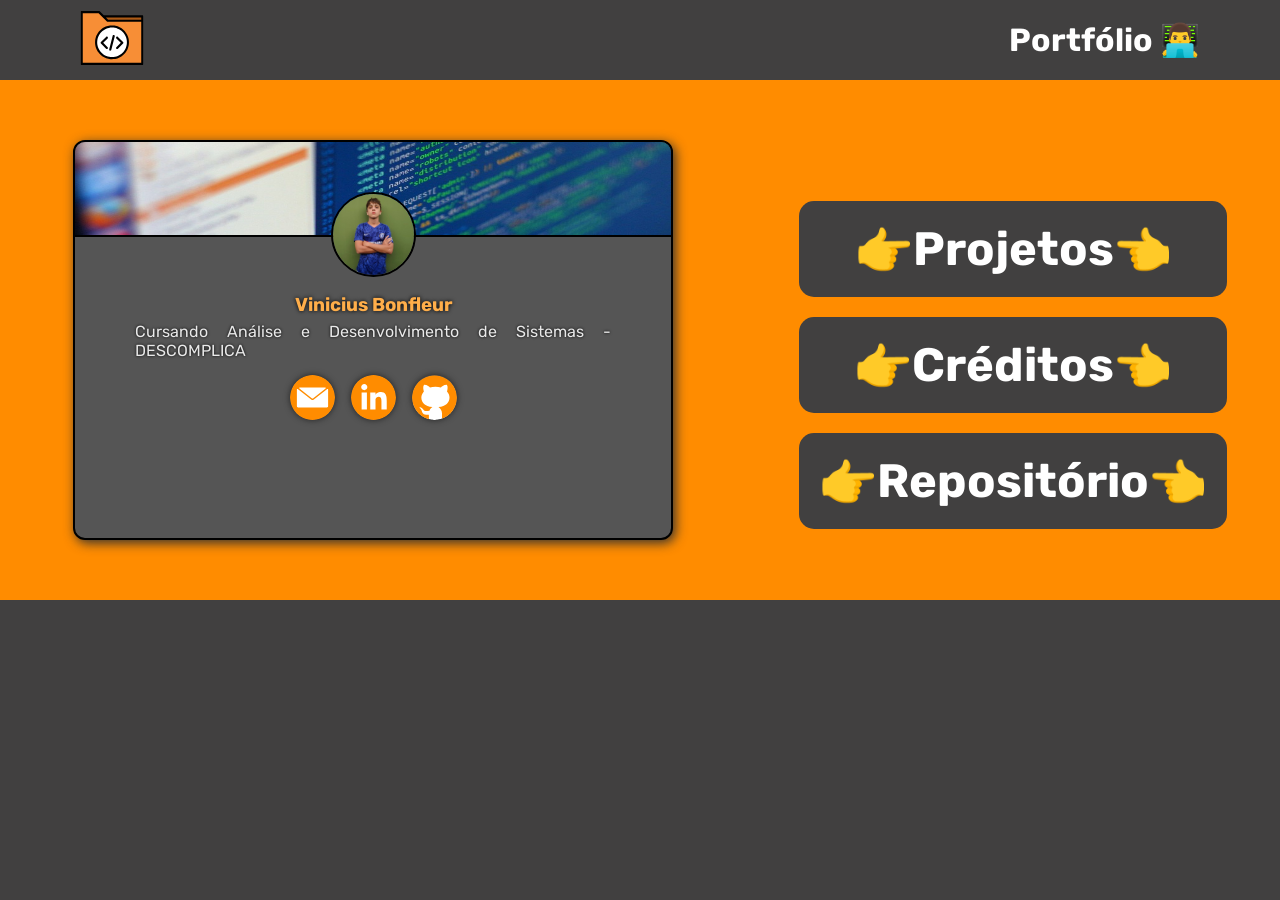
<file: index.html>
<!DOCTYPE html>
<html lang="pt-BR">
<head>
    <meta charset="UTF-8">
    <meta http-equiv="X-UA-Compatible" content="IE=edge">
    <meta name="viewport" content="width=device-width, initial-scale=1.0">
    <link rel="stylesheet" href="./style.css">
    <title>Portfólio</title>
</head>
<body>
    
    <header class="cabecalho">
         <!-- LOGO FEITO NO CANVA -->
        <a href="./index.html"><img src="./landingpage-icons/logo.svg" alt="logo" id="logo"></a>
        <!-- EMOJI -->
        <h1 id="header-title">Portfólio 👨‍💻</h1>
    </header>

    <div class="content">
        <main>
            <section class="team-info">
                <div id="cards">    
                    <div class="personal-card">
                        <!-- Imagem de perfil do Linkedin -->
                        <img src="./landingpage-images/fundo-vini.png" alt="fundo" class="img-fundo-card">
                        <!-- Banner do perfil do Linkedin -->
                        <img src="./landingpage-images/vinicius.png" alt="foto de perfil" class="img-perfil-card">
                        <div class="conteudo-card">
                            <h3 class="subtitle-card">Vinicius Bonfleur</h3>
                            <p class="desc-card">Cursando Análise e Desenvolvimento de Sistemas - DESCOMPLICA</p>
                            <div class="engloba-redes">
                                <a href="mailto:bonfleurvinicius@gmail.com"><img src="./landingpage-icons/gmail.svg" class="redes" alt="gmail"></a>
                                <a href="https://www.linkedin.com/in/vinicius-bonfleur/" target="_blank"><img src="./landingpage-icons/linkedin.svg" class="redes" alt="linkedin"></a> 
                                <a href="https://github.com/ViniBon" target="_blank"><img src="./landingpage-icons/github.svg" class="redes" alt="github"></a>
                            </div>
                        </div>
                    </div>
                     <!-- ICONES FEITOS NO CANVA -->
                    <div class="engloba-links">
                        <!-- EMOJIS -->
                        <a class="project-link" href="./projetos.html"><h3>👉Projetos👈</h3></a>
                        <a class="project-link" href="./creditos.html"><h3>👉Créditos👈</h3></a>
                        <a class="project-link" href="https://github.com/ViniBon/ViniBon.github.io" target="_blank"><h3>👉Repositório👈</h3></a>
                    </div>
                </div>
            </section>

        </main>
    </div>

</body>
</html>
</file>
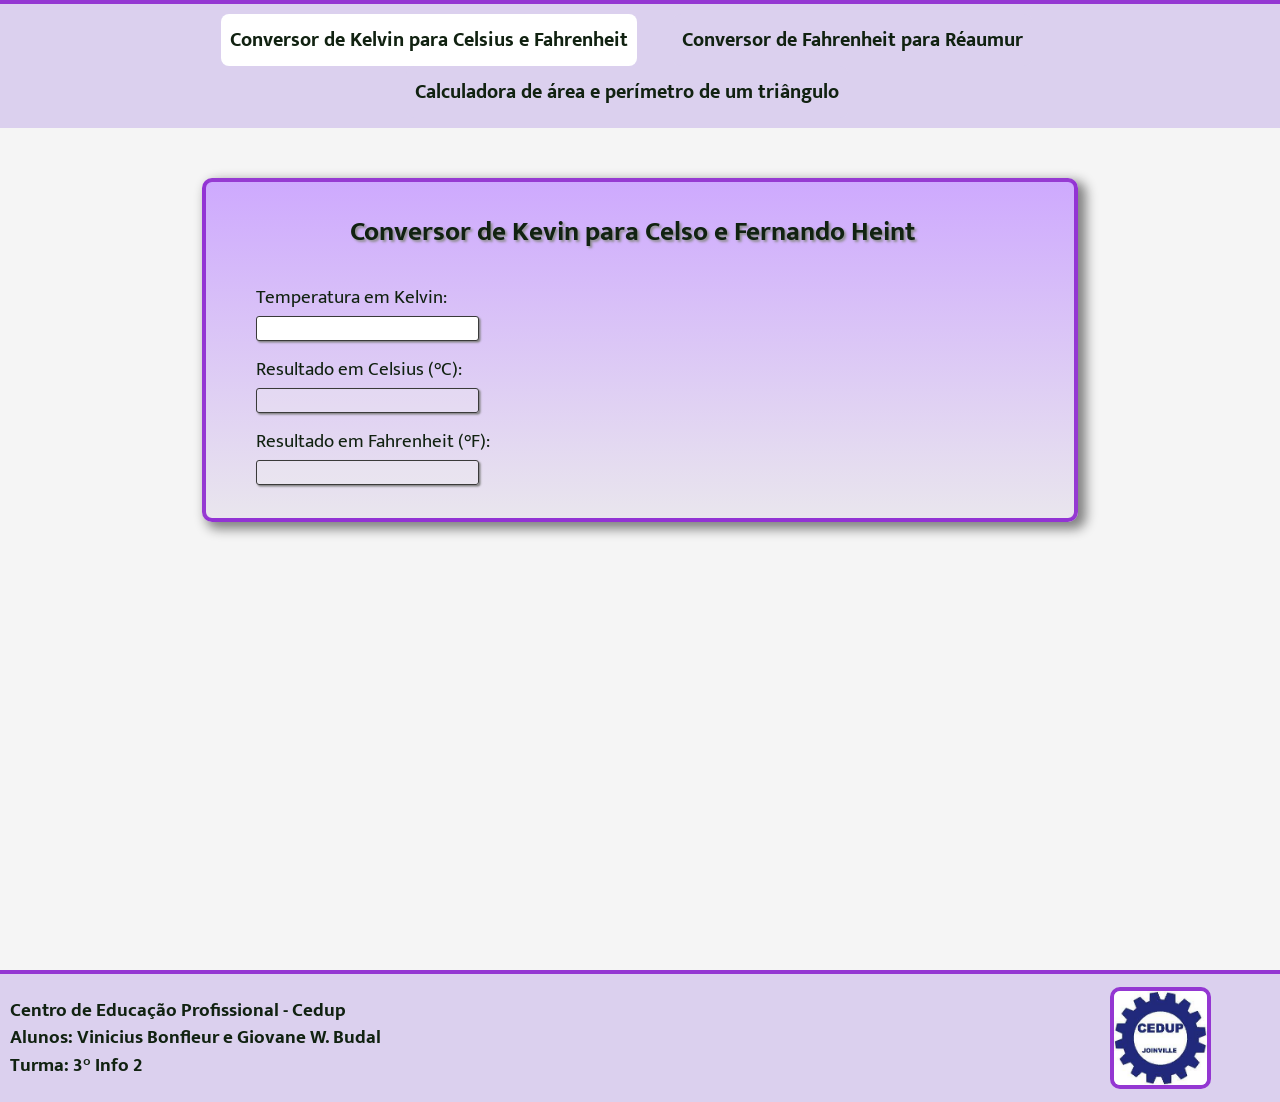
<file: projetos/atv-avaliativa_js/index.html>
<!DOCTYPE html>
<html lang="pt-br">
<head>
    <meta charset="UTF-8">
    <meta name="viewport" content="width=device-width, initial-scale=1.0">
    <link rel="stylesheet" href="stilo.css" />
    <script src="juniorsouza.js" defer></script>
    <link rel="icon"  type="image/jpg" href="logo.jpg" />
    <title>Atividade</title>
</head>
<body>
    <header>
        <nav>
            <button id="bt0" class="bisteca">Conversor de Kelvin para Celsius e Fahrenheit</button>
            <button id="bt1" class="bisteca">Conversor de Fahrenheit para Réaumur</button>
            <button id="bt2" class="bisteca">Calculadora de área e perímetro de um triângulo</button>
        </nav>
    </header>
    <div class="divisor"></div>
        <div class="caixote">
            <form class="bagunsa" id="taz-0" method="get"> 
                <h1 class="tit1">Conversor de Kevin para Celso e Fernando Heint</h1>
                <div class="div1">
                    <label>Temperatura em Kelvin: </label>
                    <input type="number" id="calvicie-kelvin" />
                </div>
                <div class="div2">
                    <label>Resultado em Celsius (°C): </label>
                    <input type="number" id="result-celsius" disabled />
                </div>
                <div class="div3">
                    <label>Resultado em Fahrenheit (°F): </label>
                    <input type="number" id="result-Fahrenheit" disabled />
                </div>            
            </form>
            <form class="bagunsa" id="taz-1" method="get">
                <h1 class="tit2">Conversor de Fernando Heint para Réumilton</h1>
                <div class="div4">
                    <label>Temperatura em Fahrenheit (°F): </label>
                    <input type="number" id="calvicie-fahrenheit" />
                </div>
                <div class="div5">
                    <label>Resultado em Réaumur (°Re): </label>
                    <input type="number" id="result-reaumur" disabled />
                </div>
            </form>
            <div class="bagunsa" id="taz-2">
                <h1 class="tit3">Calculadora de área e perímetro de um triângulo</h1>
                <div class="div6">
                    <label>Lado A: </label>
                    <input type="number" id="calvicie-a" />
                </div>
                <div class="div7">
                    <label>Base: </label>
                    <input type="number" id="calvicie-base" />
                </div>
                <div class="div8">
                    <label>Lado C: </label>
                    <input type="number" id="calvicie-c" />
                </div>
                <div class="div9">
                    <label>Altura: </label>
                    <input type="number" id="calvicie-altura" />
                </div>
                <div class="div10">
                    <label>Área: </label>
                    <input type="number" id="result-area" disabled />
                </div>
                <div class="div11">
                    <label>Perímetro: </label>
                    <input type="number" id="result-perim" disabled />
                </div>
                <div class="div12">
                    <button class="gera-bt" id="gera">Calcular</button>
                </div>
            </div>
        </div>
    <div class="divisor"></div>
    <footer>
        <nav class="info_tudo">
        <h4 class="info">Centro de Educação Profissional - Cedup</h4>
        <h4  class="info">Alunos: Vinicius Bonfleur e Giovane W. Budal</h4>
        <h4  class="info">Turma: 3° Info 2</h4>
        </nav>
        <a href="https://www.cedup.com.br/" target="blank"><img src="logo.jpg" alt="logo" id="logo"></a>
    </footer>
</body>
</html>
</file>
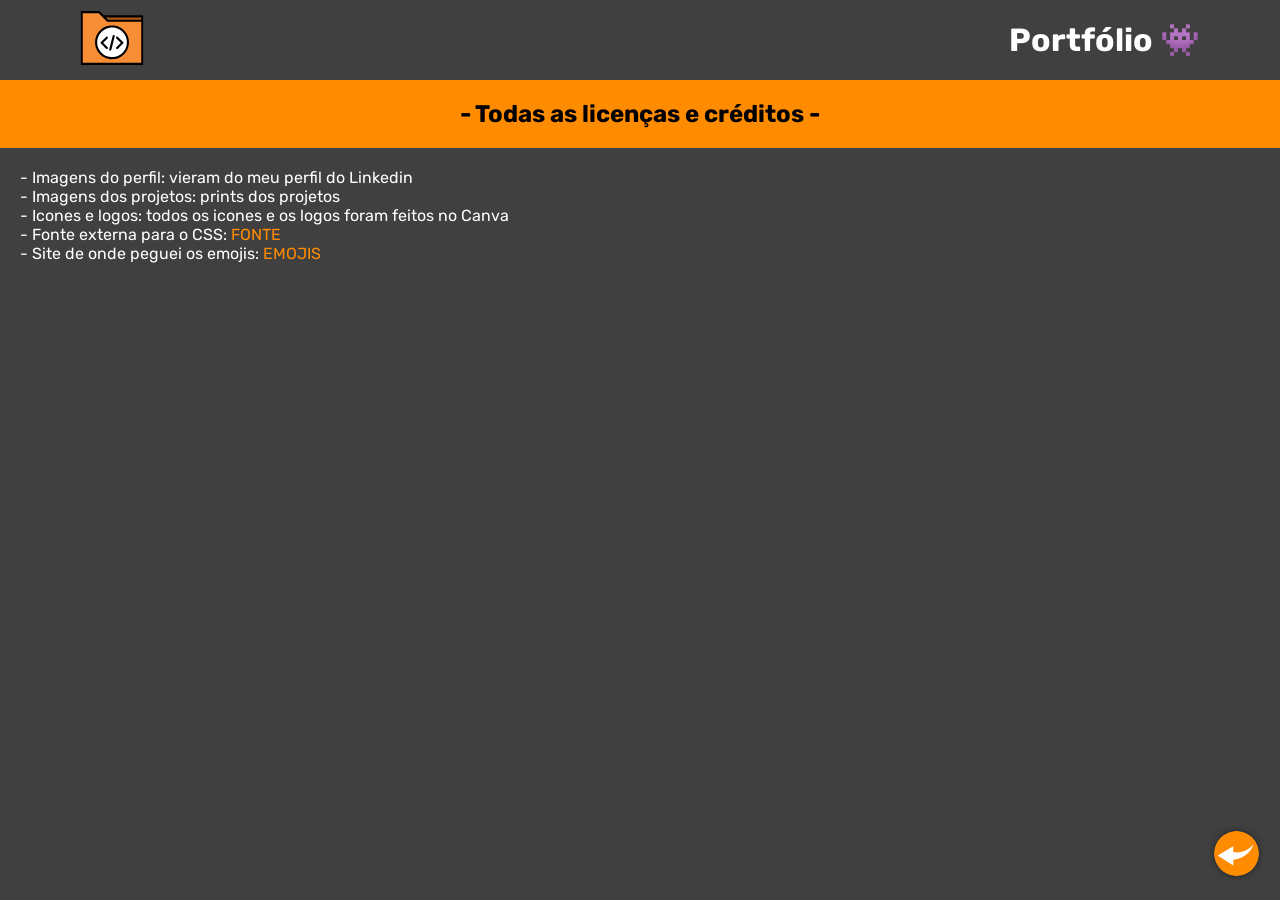
<file: creditos.html>
<!DOCTYPE html>
<html lang="pt-BR">
<head>
    <meta charset="UTF-8">
    <meta http-equiv="X-UA-Compatible" content="IE=edge">
    <meta name="viewport" content="width=device-width, initial-scale=1.0">
    <link rel="stylesheet" href="./style.css">
    <title>Portfólio</title>
</head>
<body>
    
    <header class="cabecalho cabecalho2 cabecalho3">
         <!-- LOGO FEITO NO CANVA -->
        <a href="./index.html"><img src="./landingpage-icons/logo.svg" alt="logo" id="logo"></a>
        <!-- EMOJI -->
        <h1 id="header-title">Portfólio 👾</h1>
    </header>

    <div class="content creditos">
        <main>
            <h2 class="title-section">- Todas as licenças e créditos -</h2>
            <div class="creditos-content">
                <p class="text-creditos">- Imagens do perfil: vieram do meu perfil do Linkedin</p>
                <p class="text-creditos">- Imagens dos projetos: prints dos projetos</p>
                <p class="text-creditos">- Icones e logos: todos os icones e os logos foram feitos no Canva</p>
                <p class="text-creditos">- Fonte externa para o CSS: <a class="links-creditos" href="https://fonts.google.com/specimen/Rubik?query=Rubik" target="_blank">FONTE</a></p>
                <p class="text-creditos">- Site de onde peguei os emojis: <a class="links-creditos" href="https://getemoji.com/" target="_blank">EMOJIS</a></p>
            </div>
                
            <!-- ICONE FEITO NO CANVA -->
            <a href="./index.html" id="link-voltar">
                <img src="./landingpage-icons/voltar.svg" id="voltar-btn" alt="voltar" />
            </a>
        </main>
    </div>

</body>
</html>
</file>
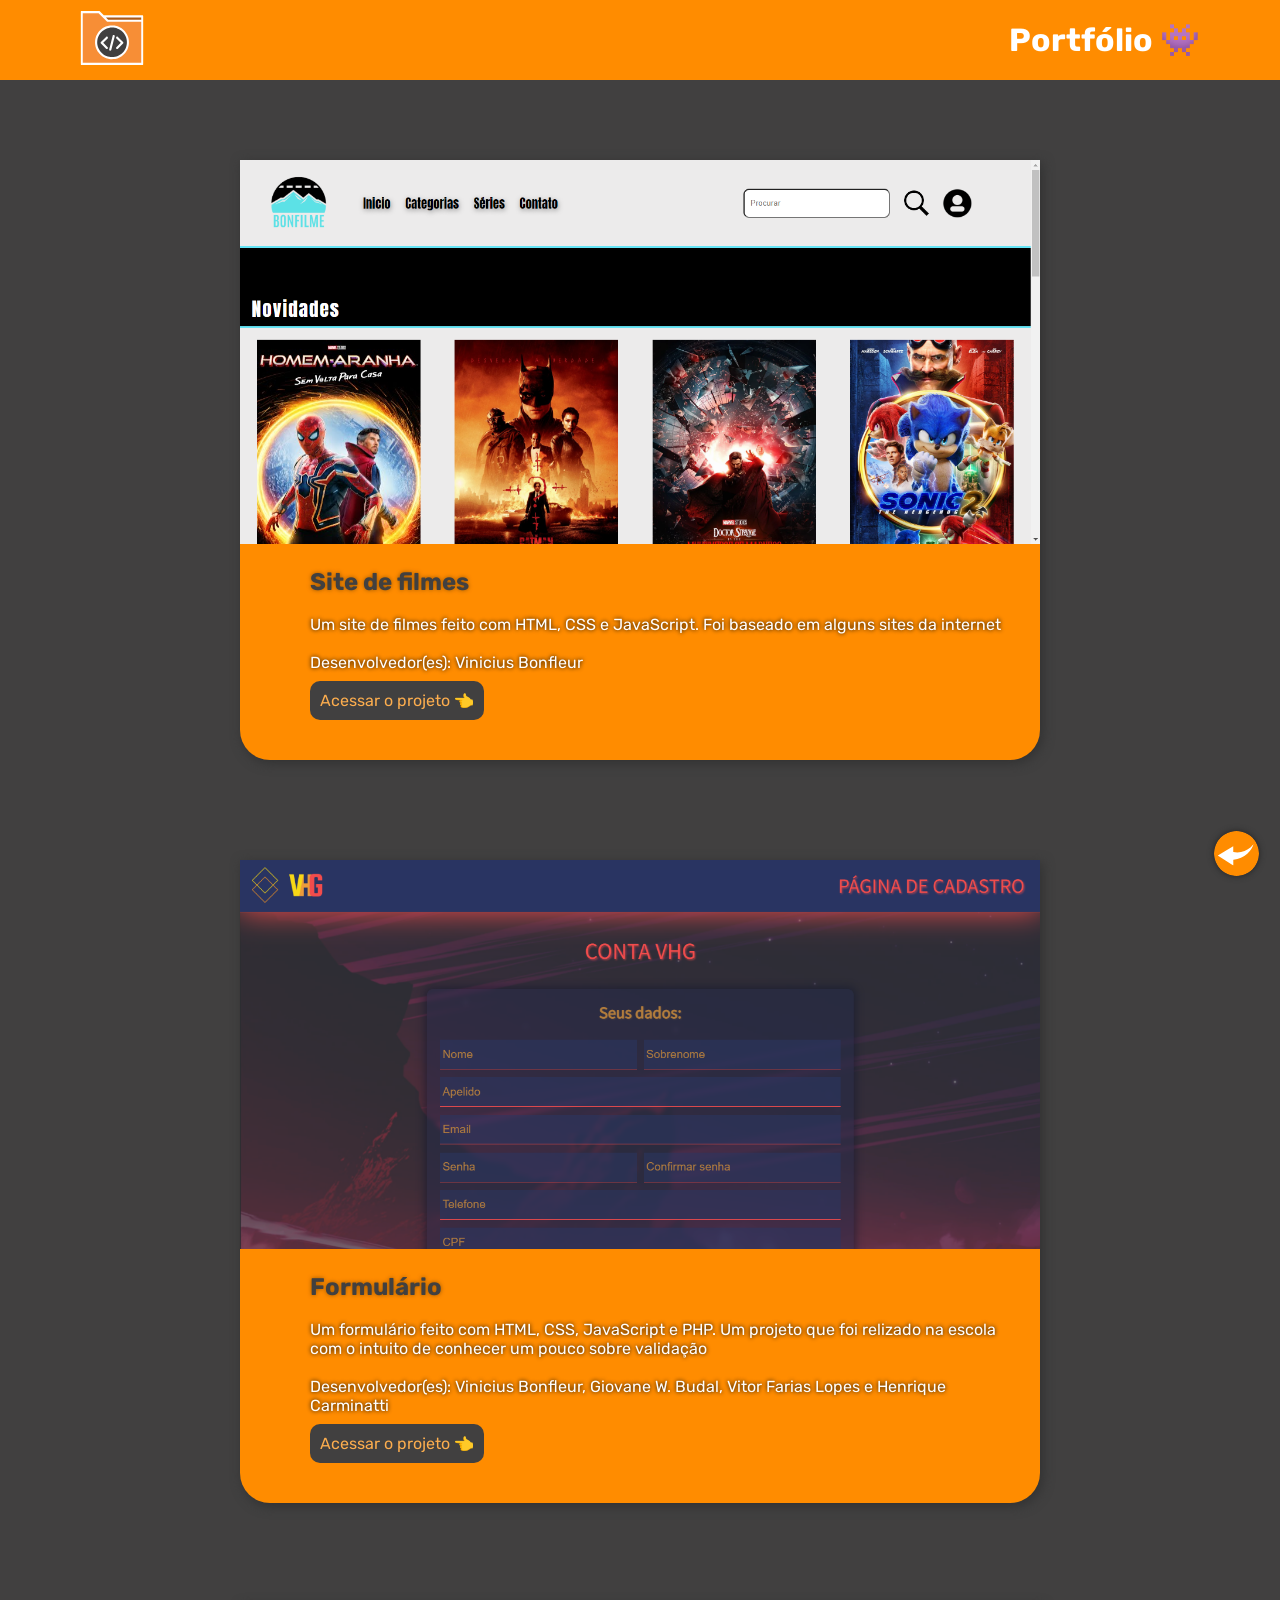
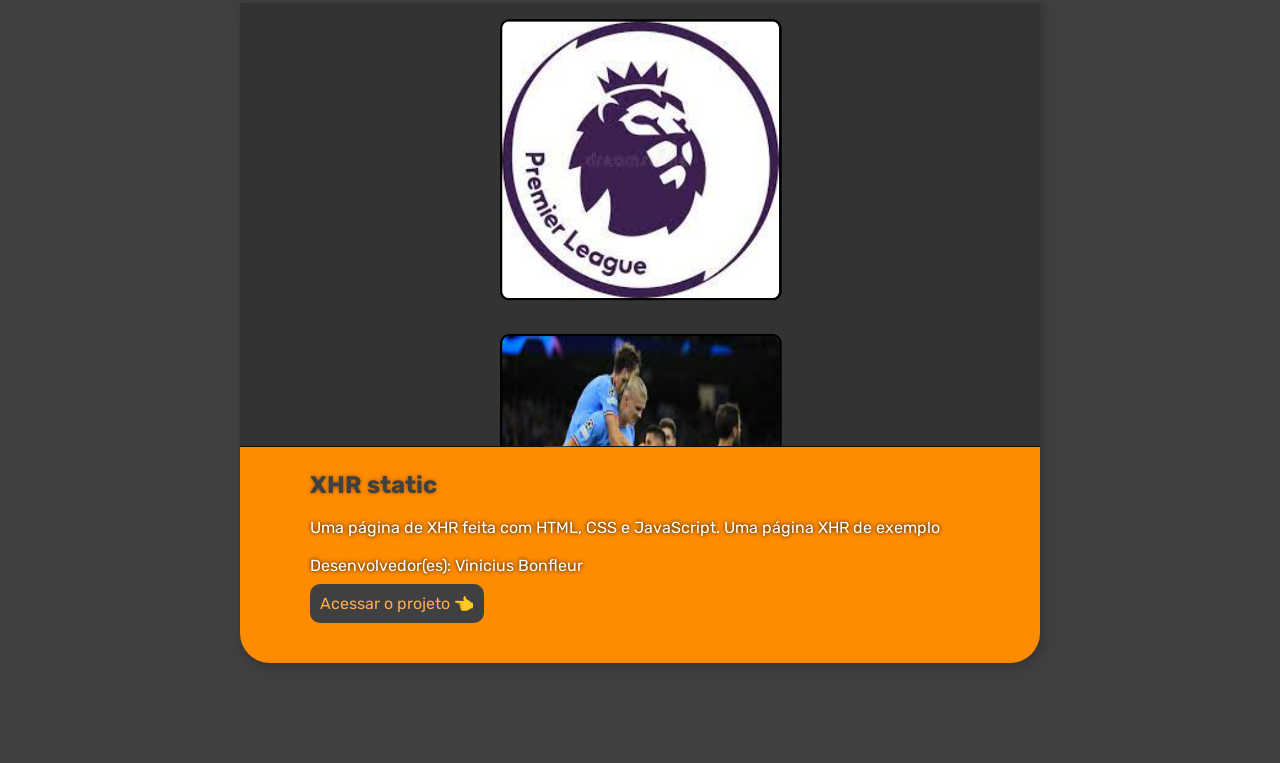
<file: projetos.html>
<!DOCTYPE html>
<html lang="pt-BR">
<head>
    <meta charset="UTF-8">
    <meta http-equiv="X-UA-Compatible" content="IE=edge">
    <meta name="viewport" content="width=device-width, initial-scale=1.0">
    <link rel="stylesheet" href="./style.css">
    <title>Portfólio</title>
</head>
<body>
    
    <header class="cabecalho cabecalho2">
         <!-- LOGO FEITO NO CANVA -->
        <a href="./index.html"><img src="./landingpage-icons/logo2.svg" alt="logo" id="logo2"></a>
        <!-- EMOJI -->
        <h1 id="header-title">Portfólio 👾</h1>
    </header>

    <div class="content">
        <main>
            <section class="projects">

                <div class="project">
                    <!-- PRINT DO PROJETO -->
                    <img src="./landingpage-images/site-filmes.png" alt="project-image" class="project-images">
                    <div class="project-text">
                        <h2 class="title-project">Site de filmes</h2><br>
                        <p class="text-project">Um site de filmes feito com HTML, CSS e JavaScript. Foi baseado em alguns sites da internet</p><br>
                        <p class="text-project">Desenvolvedor(es): Vinicius Bonfleur</p><br>
                        <!-- EMOJI -->
                        <a href="./projetos/projeto-site-de-filmes/" class="link-project">Acessar o projeto 👈</a>
                    </div>
                </div>

                <div class="project">
                    <!-- PRINT DO PROJETO -->
                    <img  src="./landingpage-images/formulario.png" alt="prject-image" class="project-images">
                    <div class="project-text">
                        <h2 class="title-project">Formulário</h2><br>
                        <p class="text-project">Um formulário feito com HTML, CSS, JavaScript e PHP. Um projeto que foi relizado na escola com o intuito de conhecer um pouco sobre validação</p><br>
                        <p class="text-project">Desenvolvedor(es): Vinicius Bonfleur, Giovane W. Budal, Vitor Farias Lopes e Henrique Carminatti</p><br>
                        <a href="./projetos/atv_avaliativa_form1.5/html-css-js/index.html" class="link-project">Acessar o projeto 👈</a>
                    </div>
                </div>

                <div class="project">
                    <!-- PRINT DO PROJETO -->
                    <img  src="./landingpage-images/xhr.png" alt="prject-image" class="project-images">
                    <div class="project-text">
                        <h2 class="title-project">XHR static</h2><br>
                        <p class="text-project">Uma página de XHR feita com HTML, CSS e JavaScript. Uma página XHR de exemplo</p><br>
                        <p class="text-project">Desenvolvedor(es): Vinicius Bonfleur</p><br>
                        <!-- EMOJI -->
                        <a href="./projetos/xhr-satic/index.html" class="link-project">Acessar o projeto 👈</a>
                    </div>
                </div>

                 <!-- ICONE FEITO NO CANVA -->
                <a href="./index.html" id="link-voltar">
                    <img src="./landingpage-icons/voltar.svg" id="voltar-btn" alt="voltar" />
                </a>
            </section>
        </main>
    </div>

</body>
</html>
</file>
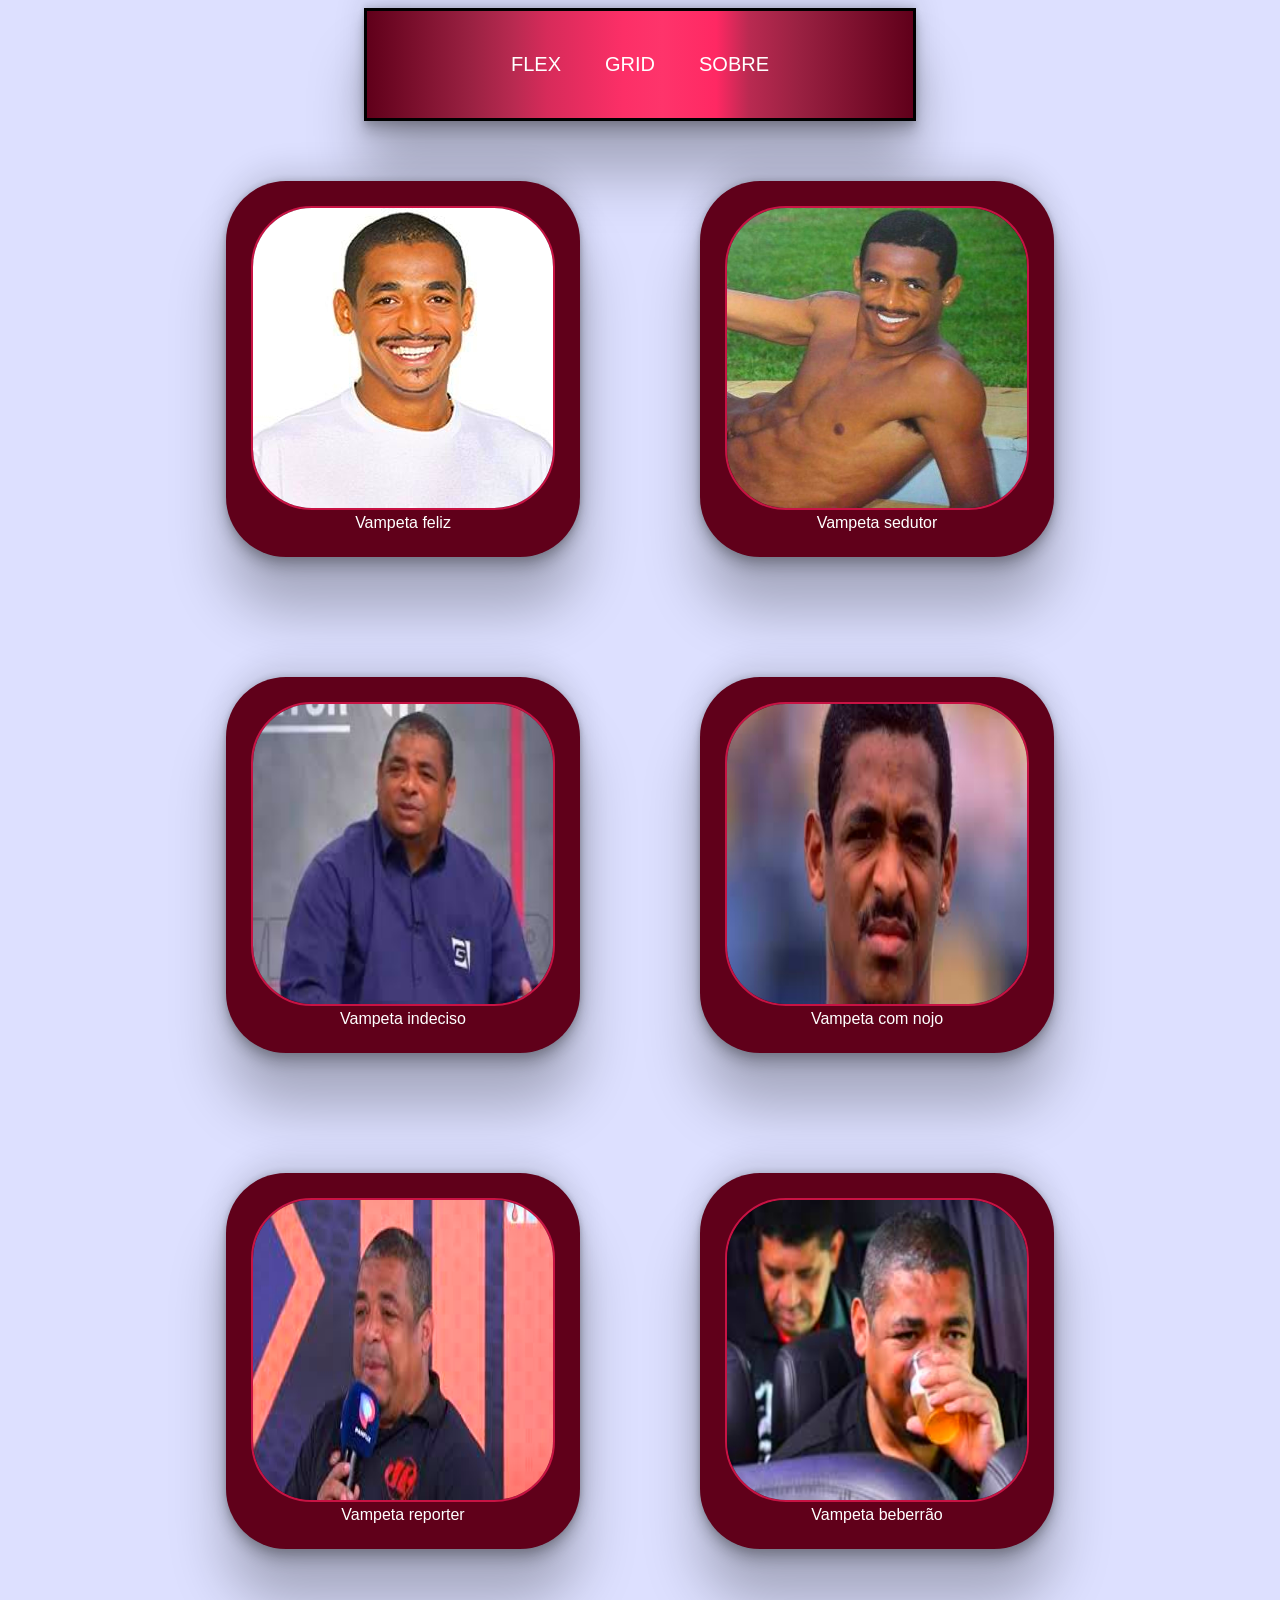
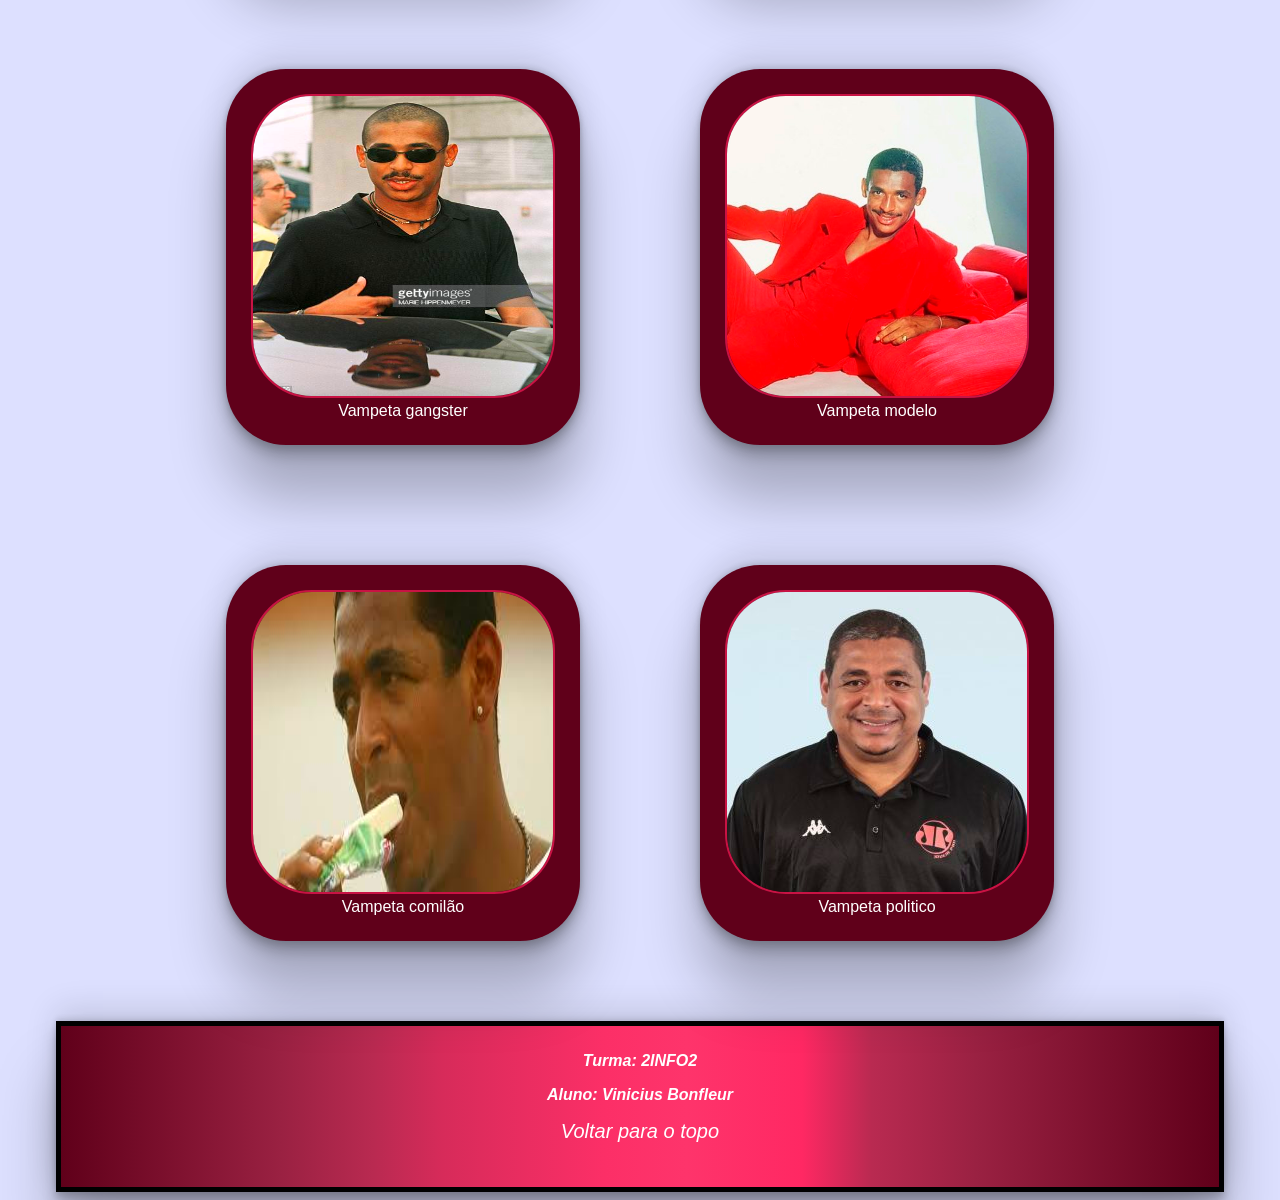
<file: projetos/aividade avaliativa de CSS/flex.html>
<!DOCTYPE html>
<html lang="pt-BR">
<head>
    <link rel="stylesheet" href="style.css" />
    <meta charset="UTF-8">
    <meta http-equiv="X-UA-Compatible" content="IE=edge">
    <meta name="viewport" content="width=device-width, initial-scale=1.0">
    <title>flex</title>
</head>
<body>
    
    <header id="topo"> 
	
        <nav class="linkstopo">
            <a href="flex.html" id="link">FLEX</a>
               
            <a href="grid.html" id="link">GRID</a>
                 
            <a href="sobre2.html" id="link">SOBRE</a>	 
         </nav>
	</header>

    <div id="flex-container">
        <div class="flex-item">
            <img class="vampeta" src="vampeta.jpg" alt="vampeta feliz"/> 
            <figcaption>Vampeta feliz</figcaption>
        </div>
        <div class="flex-item">
            <img class="vampeta" src="vampeta2.jpg"  alt="vampeta sedutor"/>
            <figcaption>Vampeta sedutor</figcaption> 
        </div>
        <div class="flex-item">
            <img class="vampeta" src="vampeta3.jpg" alt="vampeta indeciso"/>
            <figcaption>Vampeta indeciso</figcaption> 
        </div>
        <div class="flex-item">
            <img class="vampeta" src="vampeta4.jpg" alt="vampeta com nojo"/>
            <figcaption>Vampeta com nojo</figcaption> 
        </div>
        <div class="flex-item">
            <img class="vampeta" src="vampeta5.jpg" alt="vampeta reporter"/>
            <figcaption>Vampeta reporter</figcaption> 
        </div>
        <div class="flex-item">
            <img class="vampeta" src="vampeta6.jpg" alt="vampeta beberrão"/>
            <figcaption>Vampeta beberrão</figcaption> 
        </div>
        <div class="flex-item">
            <img class="vampeta" src="vampeta7.jpg" alt="vampeta gangster"/> 
            <figcaption>Vampeta gangster</figcaption> 
        </div>
        <div  class="flex-item">
            <img  class="vampeta"src="vampeta8.jpg" alt="vampeta modelo"/> 
            <figcaption>Vampeta modelo</figcaption> 
        </div>
        <div class="flex-item">
            <img class="vampeta" src="vampeta9.jpg" alt="vampeta comilão"/> 
            <figcaption>Vampeta comilão</figcaption> 
        </div>
        <div class="flex-item">
            <img class="vampeta" src="vampeta10.jpg" alt="vampeta politico"/> 
            <figcaption>Vampeta politico</figcaption> 
        </div>
      </div>
      
      
      <footer id="pe">
		<address>
            
            <p> <strong>Turma: 2INFO2</strong> </p>
            <p> <strong>Aluno: Vinicius Bonfleur</strong> </p>
			<p><a href="#topo">Voltar para o topo</a><br /> <br /> </p>
		</address>
	</footer>
</body>
</html>
</file>
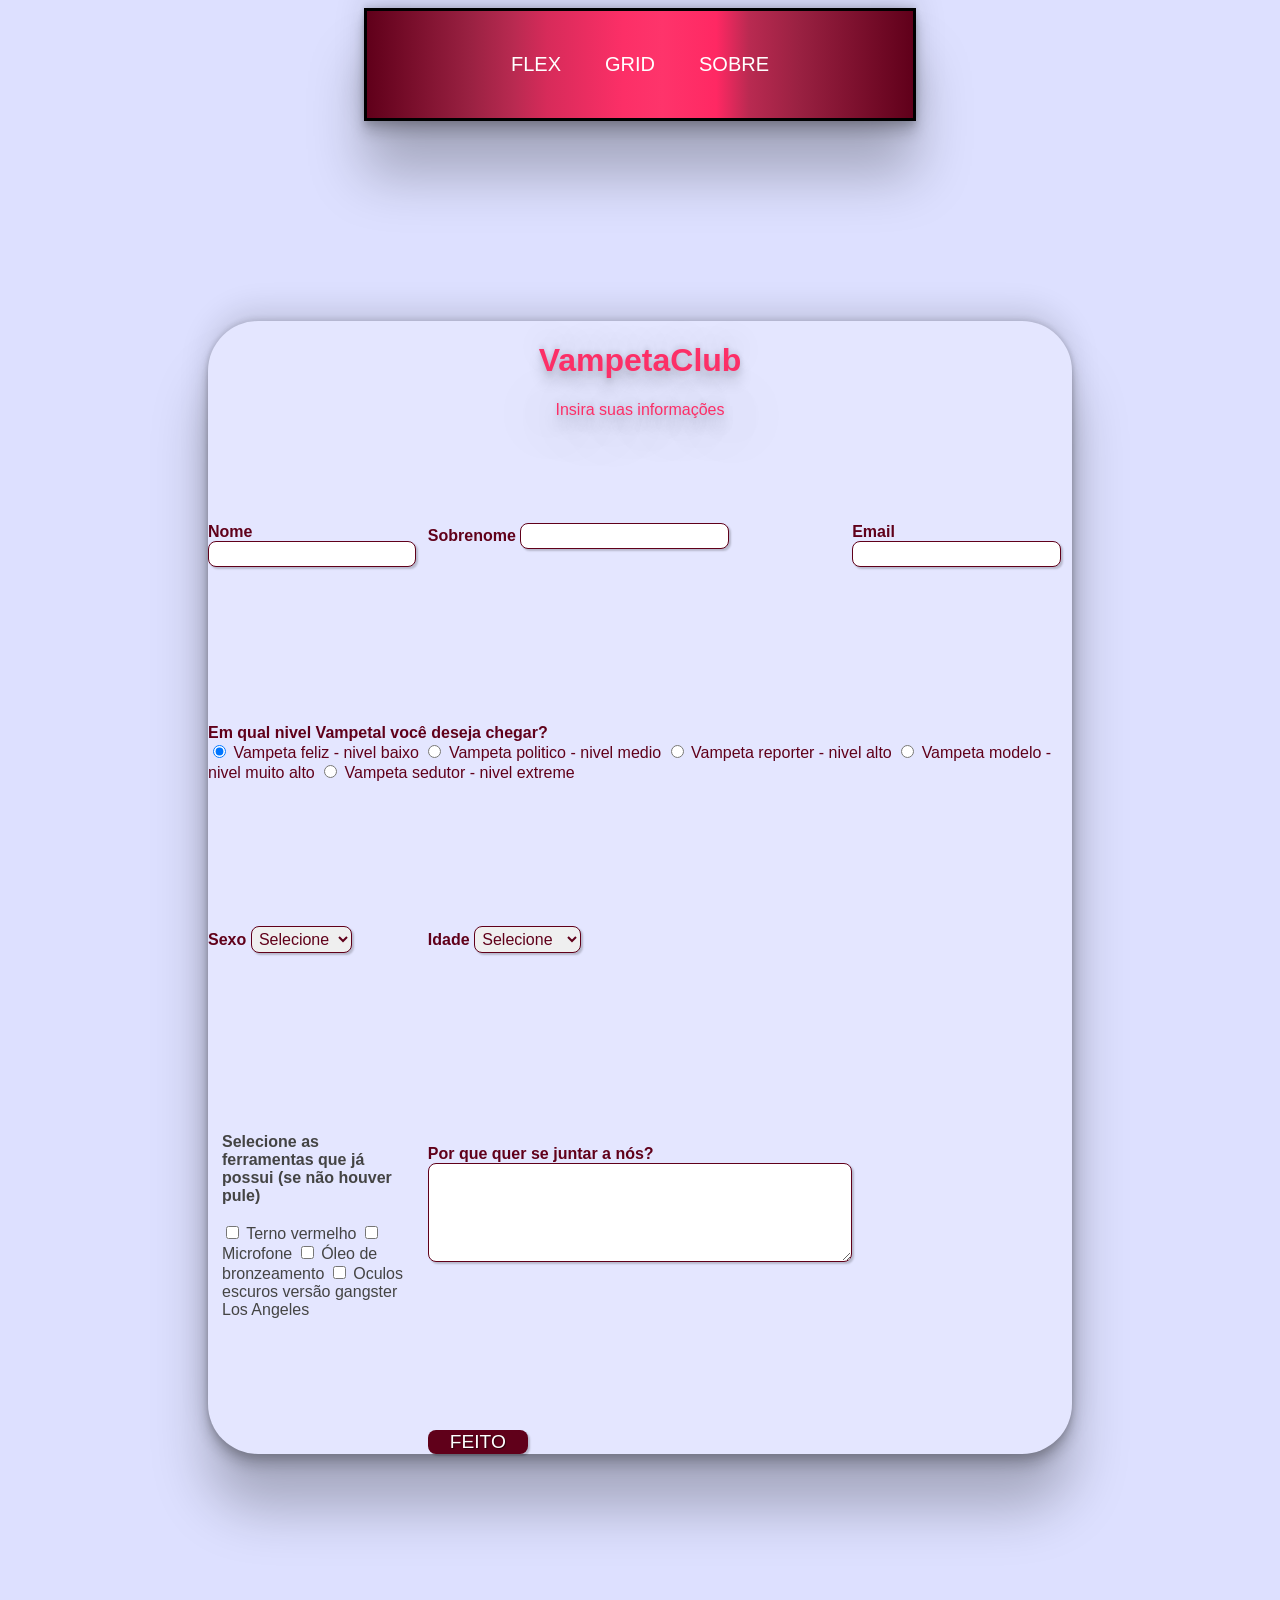
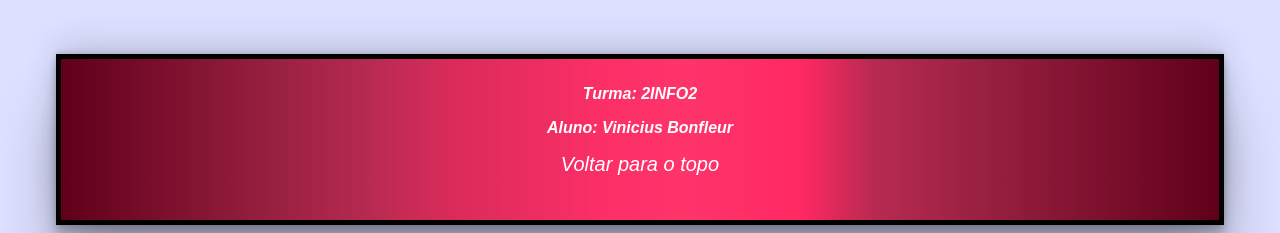
<file: projetos/aividade avaliativa de CSS/grid.html>
﻿<!DOCTYPE html>
<html lang="pt-BR">
<head>
    <link rel="stylesheet" href="style.css" />
    <meta charset="UTF-8">
    <meta http-equiv="X-UA-Compatible" content="IE=edge">
    <meta name="viewport" content="width=device-width, initial-scale=1.0">
    <title>grid</title>
</head>
<body>

	<header id="topo"> 
	
		<nav class="linkstopo">
            <a href="flex.html" id="link">FLEX</a>
               
            <a href="grid.html" id="link">GRID</a>
                 
            <a href="sobre2.html" id="link">SOBRE</a>	 
         </nav>
	</header>
    
    

    <form class="grid_formulario">
        
       
        <div id="n1">
            <h1 id="titulo">VampetaClub</h1>
            <p id="subtitulo">Insira suas informações</p>
            <br>
        </div>

       
        <div class="campo" id="n2">
            <label for="nome"><strong>Nome</strong></label>
             <input type="text" name="nome" id="nome" required>
        </div>

        <div class="campo" id="n3">
            <label for="sobrenome"><strong>Sobrenome</strong></label>
            <input type="text" name="sobrenome" id="sobrenome" required>
        </div>
        

        <div class="campo" id="n4">
            <label for="email"><strong>Email</strong></label>
            <input type="email" name="email" id="email" required>
        </div>

        <div class="campo" id="n5">
            <label><strong>Em qual nivel Vampetal você deseja chegar?</strong></label> <br/>
            <label>
                <input type="radio" name="vampetal" value="baixo" checked> Vampeta feliz - nivel baixo
            </label>
            <label>
                <input type="radio" name="vampetal" value="medio"> Vampeta politico - nivel medio
            </label>
            <label>
                <input type="radio" name="vampetal" value="alto"> Vampeta reporter - nivel alto
            </label>
            <label>
                <input type="radio" name="vampetal" value="muito_alto"> Vampeta modelo - nivel muito alto
            </label>
            <label>
                <input type="radio" name="vampetal" value="extreme"> Vampeta sedutor - nivel extreme
            </label>
        </div>

        <div class="campo" id="n6">
            <label for="idade"><strong>Sexo</strong></label>
            <select id="idade" required>
              <option selected disabled value="">Selecione</option>
              <option>Masculino</option>
              <option>Feminino</option>
              <option>Vampeta</option>
            </select>
        </div>

        <div class="campo" id="n7">
            <label for="idade"><strong>Idade</strong></label>
            <select id="idade" required>
              <option selected disabled value="">Selecione</option>
              <option>15 a 19</option>
              <option>20 a 25</option>
              <option>30 ou mais</option>
            </select>
        </div>
        

        <fieldset class="grupo" id="n8">
            <div id="check">
                <label><strong>Selecione as ferramentas que já possui (se não houver pule)</strong></label><br><br>
                <input type="checkbox" id="ferramenta1" name="ferramenta1" value="terno">
                <label for="ferramenta1">Terno vermelho</label>
                <input type="checkbox" id="ferramenta2" name="ferramenta2" value="microfone">
                <label for="ferramenta2">Microfone</label>
                <input type="checkbox" id="ferramenta3" name="ferramenta3" value="oleo">
                <label for="ferramenta3">Óleo de bronzeamento</label>
                <input type="checkbox" id="ferramenta4" name="ferramenta4" value="Oculos">
                <label for="ferramenta4">Oculos escuros versão gangster Los Angeles</label>
            </div>
        </fieldset>

        <div class="campo" id="n9">
            <br>
            <label for="motivo"><strong>Por que quer se juntar a nós?</strong></label>
            <textarea rows="5" style="width: 26em" id="experiencia" name="motivo"></textarea>
        </div>

        <button class="botao" type="submit" onsubmit="" id="n10">FEITO</button>            
       

        
    </form>

    <footer id="pe">
		<address>
            
            <p> <strong>Turma: 2INFO2</strong> </p>
            <p> <strong>Aluno: Vinicius Bonfleur</strong> </p>
			<p><a href="#topo">Voltar para o topo</a><br /> <br /> </p>
		</address>
	</footer>
</body>
</html>
</file>
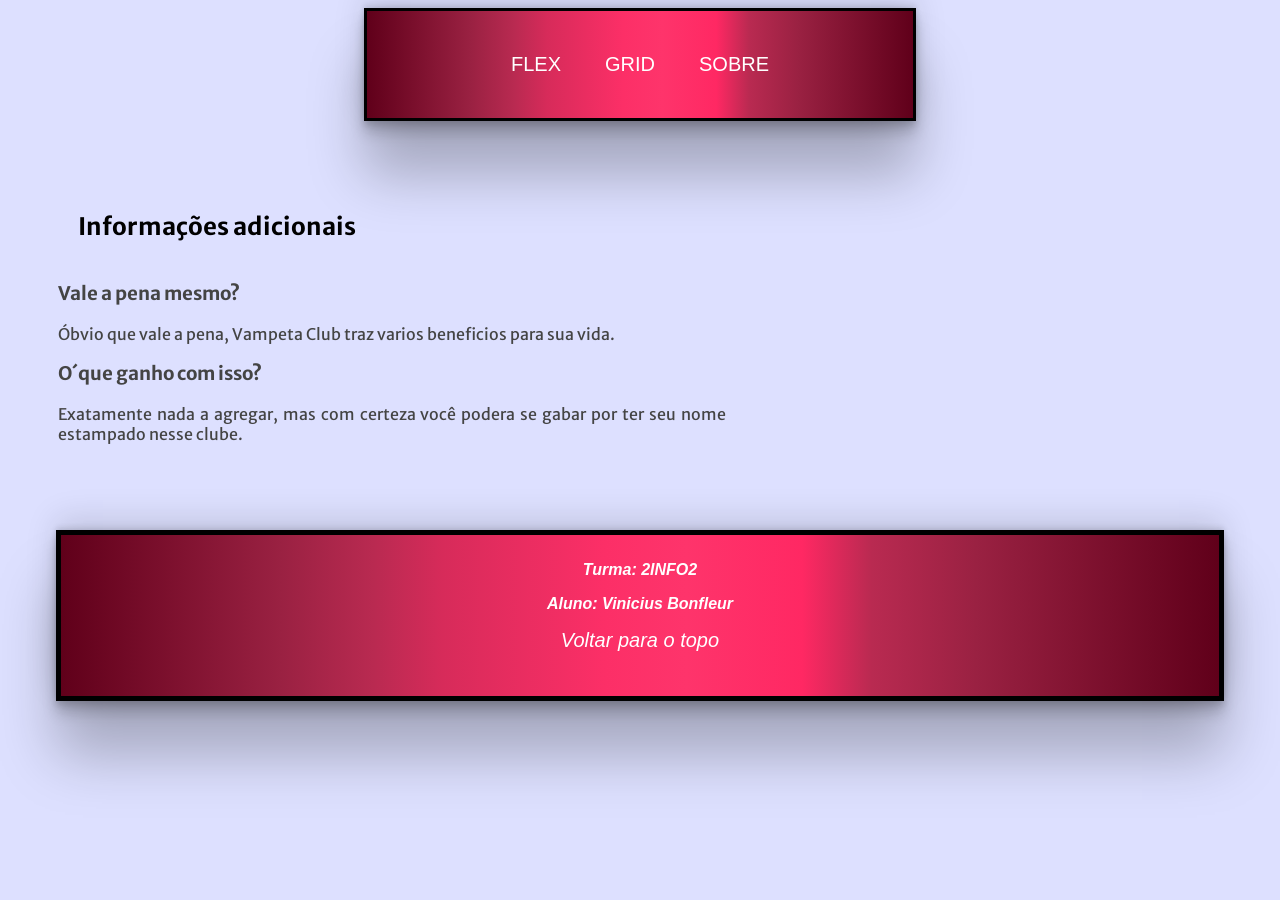
<file: projetos/aividade avaliativa de CSS/sobre2.html>
<!DOCTYPE html>
<html lang="pt-BR">
<head>
    <link rel="stylesheet" href="style.css" />
    <meta charset="UTF-8">
    <meta http-equiv="X-UA-Compatible" content="IE=edge">
    <meta name="viewport" content="width=device-width, initial-scale=1.0">
    <title>sobre</title>
</head>
<body>

	<header id="topo"> 
	
        <nav class="linkstopo">
            <a href="flex.html" id="link">FLEX</a>
               
            <a href="grid.html" id="link">GRID</a>
                 
            <a href="sobre2.html" id="link">SOBRE</a>	 
         </nav>
	</header>

    <article class="conteudo_sobre"> 
        <h1 id="titulo_sobre1">Informações adicionais</h1>
            <section id="pergunta1">
                <H3> Vale a pena mesmo? </H3>
                <p id="pergunta1">Óbvio que vale a pena, Vampeta Club traz varios beneficios para sua vida.</p>
            </section> 
            <section >
                <H3> O´que ganho com isso? </H3>
                <p id="pergunta2">Exatamente nada a agregar, mas com certeza você podera se gabar por ter seu nome estampado nesse clube.</p>
            </section>


    </article>


    
    <footer id="pe">
		<address>
            
            <p> <strong>Turma: 2INFO2</strong> </p>
            <p> <strong>Aluno: Vinicius Bonfleur</strong> </p>
			<p><a href="#topo">Voltar para o topo</a><br /> <br /> </p>
		</address>
	</footer>
</body>
</html>
</file>
<file: style.css>
@import url('https://fonts.googleapis.com/css2?family=Rubik:wght@300&display=swap');

*{
    margin: 0;
    padding: 0;
    box-sizing: border-box;
    font-family: 'Rubik', sans-serif;
}

body{
    background-color: #414040;
}

.cabecalho{
    display: flex;
    justify-content: space-between;
    align-items: center;
    color: #fff;
    width: 100%;
    background-color: #414040;
    height: 80px;
}

.cabecalho2{
    background-color: #ff8c00;
    height: 80px;
}

.cabecalho3{
    background-color: #414040; 
}


#header-title{
    margin-right: 80px;
}

#logo{
    margin-left: 80px;
}

#logo2{
    margin-left: 80px;
}

.team-info{
    background-color: #ff8c00;
    margin-bottom: 100px;
}

.content > section.project{
    display: flex;
    justify-content: center;
    flex-direction: column;
    align-items: center;
}

.project{
    width: 800px;
    margin: auto;
    margin-bottom: 100px;
    background-color: #ff8c00;
    border-radius: 0px 0px 30px 30px;
    box-shadow: 2.5px 3px 12px #313131;
}

.project-text{
    margin-left: 50px;
    color: #fff;
    padding: 20px;
    padding-bottom: 50px;
}


.text-project{
    text-shadow: 0 0 4px #000; 
}

.title-project{
    color: #414040;
    text-shadow: 0 0 4px #995400; 
}

.link-project{
    background-color: #414040;
    font-size: medium;
    text-decoration: none;
    color: #fcad4e;
    transition: all 1.0s;
    padding: 10px;
    border-radius: 10px 10px 10px 10px;
}

.link-project:hover{
    color: #414040;
    transition: all 0.6s;
    background-color: #fcad4e;
    border-radius: 10px 10px 10px 10px;
}

.project-images{
    width: 100%;
    height: 100%;
}

.title-section{
    text-align: center;
    padding: 20px;
    background-color: #ff8c00;
}

.creditos-content{
    margin: 20px;
}

.text-creditos{
    color: #fff;
}

.links-creditos{
    text-decoration: none;
    color: #ff8c00;
    transition: all 0.8s;
}

.links-creditos:hover{
    color: #fcad4e;
    transition: all 0.8s;
}

#cards{
    padding: 50px 0 0 0;
    display: flex;
    flex-direction: row;
    justify-content: space-around;
    align-items: center;
    flex-wrap: wrap;
}

.personal-card{
    background-color: rgb(85, 85, 85);
    width: 600px;
    height: 400px;
    border: 2.5px solid #000;
    border-radius: 12px;
    box-shadow: 2.5px 3px 12px #313131;
    display: flex;
    flex-direction: column;
    align-items: center;
    margin: 10px 30px 60px 30px;
}

.img-fundo-card{
    width: 100%;
    height: 95px;
    border-radius: 10px 10px 0 0;
    border-bottom: 2px solid #000;
}

.img-perfil-card{
    width: 85px;
    border: 2px solid #000;
    border-radius: 100%;
    position: absolute;
    margin-top: 50px;
}

.conteudo-card{
    width: 500px;
    padding: 12px;
    position: absolute;
    margin-top: 140px;
    z-index: 1;
}

.subtitle-card{
    text-align: center;
    margin-bottom: 6px; 
    color: #ffae4a;
    text-shadow: 0 0 4px #000; 
}

.desc-card{
    text-align: justify;
    color: rgb(233, 233, 233);
    text-shadow: 0 0 3px #000; 
}

.engloba-redes{
    display: flex;
    flex-direction: row;
    justify-content: center;
}

.redes, #voltar-btn{
    width: 45px;
    margin: 15px 8px;
    border-radius: 50%;
    box-shadow: 0 0 6px #242424;
}

#link-voltar{
    margin: 5px 13px;
    position: fixed;
    bottom: 0;
    right: 0;
}


.projects{
    margin-top: 80px;
}

.project-link{
    text-decoration: none;
    color: #fff;
    background-color: #414040;
    padding: 20px;
    border-radius: 15px;
    font-size: 30pt;
    transition: all 0.8s;
    margin: 10px;
    text-align: center;
}

.project-link:hover{
    background-color: #fcad4e;
    color: #000;
    transition: all 0.8s;
    filter: saturate(280%);
}

.engloba-links{
    display: flex;
    flex-direction: column;
}

/* 3840-2160 */


/* ------ RESPONSIVIDADE LANDING PAGE ------ */

@media screen and (min-width: 3000px) and (max-width: 8100px){

    .img-fundo-card{
        width: 100%;
        height: 360px;
    }
    
    .img-perfil-card{
        width: 250px;
        margin-top: 220px;
    }
    .cabecalho{
        height: 220PX;
    }
    .personal-card{
        width: 1800px;
        height: 1200px;
        margin-bottom: 30px;
    }

    .conteudo-card{
        width: 1200px;
        font-size: 40pt;
        padding: 12px;
        position: absolute;
        margin-top: 500px;
        z-index: 1;
    }

    .project-link{
        padding: 20px;
        border-radius: 15px;
        font-size: 70pt;
        margin: 10px;
    }

    #header-title{
        font-size: 80pt;
        margin-right: 30px;
    }

    #logo{
        margin-left: 30px;
        width: 200px;
    }

    .redes, #voltar-btn{
        width: 150px;
    }

    .engloba-links{
        margin-bottom: 50px;
    }
}

@media screen and (min-width: 2500px) and (max-width: 3000px){

    .img-fundo-card{
        width: 100%;
        height: 180px;
    }
    
    .img-perfil-card{
        width: 165px;
        margin-top: 80px;
    }
    .cabecalho{
        height: 180PX;
    }
    .personal-card{
        width: 1000px;
        height: 750px;
        margin-bottom: 30px;
    }

    .conteudo-card{
        width: 800px;
        font-size: 30pt;
        padding: 12px;
        position: absolute;
        margin-top: 280px;
        z-index: 1;
    }

    .project-link{
        padding: 20px;
        border-radius: 15px;
        font-size: 50pt;
        margin: 10px;
    }

    #header-title{
        font-size: 50pt;
        margin-right: 30px;
    }

    #logo{
        margin-left: 30px;
        width: 150px;
    }

    .redes, #voltar-btn{
        width: 90px;
    }

    .engloba-links{
        margin-bottom: 50px;
    }
}

@media screen and (min-width: 2000px) and (max-width: 2500px){

    .img-fundo-card{
        width: 100%;
        height: 120px;
    }
    
    .img-perfil-card{
        width: 105px;
        margin-top: 40px;
    }
    .cabecalho{
        height: 100PX;
    }
    .personal-card{
        width: 600px;
        height: 450px;
        margin-bottom: 30px;
    }

    .conteudo-card{
        width: 400px;
        font-size: 17pt;
        padding: 12px;
        position: absolute;
        margin-top: 140px;
        z-index: 1;
    }

    .project-link{
        padding: 20px;
        border-radius: 15px;
        font-size: 28pt;
        margin: 10px;
    }

    #header-title{
        font-size: 30pt;
        margin-right: 30px;
    }

    #logo{
        margin-left: 30px;
        width: 100px;
    }

    .redes, #voltar-btn{
        width: 60px;
    }

    .engloba-links{
        margin-bottom: 50px;
    }
}

@media screen and (max-width: 1100px){
    .personal-card{
        width: 450px;
        height: 400px;
    }

    .conteudo-card{
        width: 300px;
        padding: 12px;
        position: absolute;
        margin-top: 140px;
        z-index: 1;
    }

    .project-link{
        padding: 20px;
        border-radius: 15px;
        font-size: 20pt;
        margin: 10px;
    }

    #header-title{
        font-size: 20pt;
        margin-right: 30px;
    }

    #logo{
        margin-left: 30px;
    }
    
}

@media screen and (max-width: 840px){
    .personal-card{
        width: 350px;
        height: 350px;
        margin-bottom: 30px;
    }

    .conteudo-card{
        width: 300px;
        padding: 12px;
        position: absolute;
        margin-top: 140px;
        z-index: 1;
    }

    .project-link{
        padding: 20px;
        border-radius: 15px;
        font-size: 15pt;
        margin: 10px;
    }

    #header-title{
        font-size: 20pt;
        margin-right: 30px;
    }

    #logo{
        margin-left: 30px;
    }
    
}

@media screen and (max-width: 660px){
    .personal-card{
        width: 250px;
        height: 320px;
        margin-bottom: 30px;
    }

    .conteudo-card{
        width: 220px;
        font-size: 10pt;
        padding: 12px;
        position: absolute;
        margin-top: 140px;
        z-index: 1;
    }

    .project-link{
        padding: 20px;
        border-radius: 15px;
        font-size: 13pt;
        margin: 10px;
    }

    #header-title{
        font-size: 14pt;
        margin-right: 30px;
    }

    #logo{
        margin-left: 30px;
    }

    .redes{
        width: 35px;
    }

    .engloba-links{
        margin-bottom: 50px;
    }
}

/* ------------------------------------ */


/* ------ RESPONSIVIDADE PROJECTS PAGE ------ */

@media screen and (min-width: 3000px) and (max-width: 8000px){
    .redes, #voltar-btn{
        width: 150px;
    }
    .project{
        width: 2400px;
        margin: auto;
        margin-bottom: 80px;
    }
    .project-text{
        margin-left: 30px;
        padding: 10px;
        padding-bottom: 40px;
        font-size: 40pt;
    }
    .link-project{
        font-size: 40pt;
        padding: 10px;
    }

    #logo2{
        margin-left: 30px;
        width: 200px;
    }
}

@media screen and (min-width: 2500px) and (max-width: 3000px){
    .redes, #voltar-btn{
        width: 90px;
    }
    .project{
        width: 1500px;
        margin: auto;
        margin-bottom: 80px;
    }
    .project-text{
        margin-left: 30px;
        padding: 10px;
        padding-bottom: 40px;
        font-size: 30pt;
    }
    .link-project{
        font-size: 30pt;
        padding: 10px;
    }

    #logo2{
        margin-left: 30px;
        width: 150px;
    }
}

@media screen and (min-width: 2000px) and (max-width: 2500px){
    .redes, #voltar-btn{
        width: 60px;
    }
    .project{
        width: 1000px;
        margin: auto;
        margin-bottom: 80px;
    }
    .project-text{
        margin-left: 30px;
        padding: 10px;
        padding-bottom: 40px;
        font-size: 20pt;
    }
    .link-project{
        font-size: 20pt;
        padding: 10px;
    }

    #logo2{
        margin-left: 30px;
    }
}

@media screen and (max-width: 1040px){
    .project{
        width: 700px;
        margin: auto;
        margin-bottom: 100px;
    }
    
}

@media screen and (max-width: 820px){
    .project{
        width: 550px;
        margin: auto;
        margin-bottom: 60px;
    }

    .project-text{
        margin-left: 30px;
        padding: 10px;
        padding-bottom: 40px;
        font-size: 10pt;
    }
}

@media screen and (max-width: 660px){
    .project{
        width: 400px;
        margin: auto;
        margin-bottom: 50px;
    }

    .project-text{
        margin-left: 30px;
        padding: 8px;
        padding-bottom: 35px;
        font-size: 9pt;
    }

    .link-project{
        font-size: 9pt;
        padding: 10px;
    }
}

@media screen and (max-width: 500px){
    .project{
        width: 300px;
        margin: auto;
        margin-bottom: 50px;
    }

}

@media screen and (max-width: 400px){
    .project{
        width: 250px;
        margin: auto;
        margin-bottom: 50px;
    }

    .project-text{
        margin-left: 30px;
        padding: 8px;
        padding-bottom: 35px;
        font-size: 9pt;
    }

    .link-project{
        font-size: 9pt;
        padding: 10px;
    }
}

/* ------------------------------------ */


/* --------RESPONSIVIDADE CREDITOS---------- */

@media screen and (min-width: 3000px) and (max-width: 8100px){
    .title-section{
        font-size: 70pt;
    }
}

@media screen and (min-width: 2500px) and (max-width: 3000px){
    .title-section{
        font-size: 50pt;
    }
}

@media screen and (min-width: 2000px) and (max-width: 2500px){
    .title-section{
        font-size: 30pt;
    }
}

@media screen and (max-width: 1040px){
    .title-section{
        font-size: 15pt;
    }
}

@media screen and (max-width: 400px){
    .title-section{
        font-size: 10pt;
    }
}




/* ------------------------------------ */
</file>
<file: projetos/atv-avaliativa_js/stilo.css>
@import url('https://fonts.googleapis.com/css2?family=Mukta&display=swap');

html, body{
    height: 100%;
}

.caixote{
    flex: 1 0 auto;
}

body {
    display: flex;
    flex-direction: column;
    font-family: 'Mukta', sans-serif;
    color: #121;
    background: rgb(245, 245, 245);
    margin: 0;
}

header{
    border-top: 4px solid rgba(139, 36, 207, 0.884);
    width: 98.9%;
    padding: 10px;
    background:rgb(219, 208, 238);
    text-align: center;
}

footer {
    display: flex;
    align-items: center;
    justify-content: space-between;
    flex-wrap: wrap;
    border-top: 4px solid rgba(139, 36, 207, 0.884);
    margin-bottom: 0;
    width: 98.9%;
    padding: 10px;
    background:rgb(219, 208, 238);
    text-align: center;
    font-size: 16pt;
    line-height: 3px;
}

.info_tudo{
    text-align: left;
    font-family: 'Mukta', sans-serif;
    font-size: 14pt;
}


#logo{
    width: 40%;
    border: 4px solid rgba(139, 36, 207, 0.884);
    border-radius: 10px;
}

.bisteca {
    border: 1px solid transparent;
    border-radius: 8px;
    padding: 8px;
    background: rgb(219, 208, 238);
    font-size: 15pt;
    font-weight: bold;
    font-family: 'Mukta', sans-serif;
    color: #121;
    margin-right: 2pc;
}

h1 {
    text-shadow: 1.8px 1.7px 2.5px rgb(141, 141, 141);
    font-size: 20pt;
    margin-right: 15px;
}

.bisteca:hover {
    cursor: pointer;
    background: rgb(196, 187, 212);
    transition: all 0.26s;
    transform: scale(1.07); 
}

.ativa, .ativa:hover {
    background: white;
}

.caixote {
    width: 100%;
}

form, #taz-2 {
    width: 60%;
    margin: auto;
    text-align: center;
    border: 4px solid rgba(139, 36, 207, 0.884);
    border-radius: 10px;
    background: linear-gradient(rgba(200, 158, 255, 0.87) 0%, rgba(231, 227, 236, 0.87) 100%);
    padding: 50px;
    padding-top: 10px;
    padding-bottom: 30px;
    box-shadow: 6px 5px 12px 2px grey;
    font-size: 14pt;
    margin-top: 50px;
}

#taz-0 {
display: grid;
grid-template-columns: 1fr;
grid-template-rows: repeat(4, 0.5fr);
grid-column-gap: 0px;
grid-row-gap: 10px;
margin-bottom: 35%;
}

.tit1 { grid-area: 1 / 1 / 2 / 2; }
.div1 { grid-area: 2 / 1 / 3 / 2; text-align: left; }
.div2 { grid-area: 3 / 1 / 4 / 2; text-align: left; }
.div3 { grid-area: 4 / 1 / 5 / 2; text-align: left; }


#taz-1 {
display: grid;
grid-template-columns: 1fr;
grid-template-rows: repeat(3, 0.5fr);
grid-column-gap: 0px;
grid-row-gap: 4px;
margin-bottom: 35%;
}

.tit2 { grid-area: 1 / 1 / 2 / 2; }
.div4 { grid-area: 2 / 1 / 3 / 2; text-align: left; }
.div5 { grid-area: 3 / 1 / 4 / 2; text-align: left; }


#taz-2 {
display: grid;
grid-template-columns: repeat(2, 0.5fr);
grid-template-rows: repeat(6, 0.5fr);
grid-column-gap: 2px;
grid-row-gap: 4px;
padding-right: 0;
min-width: 500px;
margin-bottom: 25%;
}

.tit3 { grid-area: 1 / 1 / 2 / 3; }
.div6 { grid-area: 2 / 1 / 3 / 2; text-align: left; }
.div7 { grid-area: 3 / 1 / 4 / 2; text-align: left; }
.div8 { grid-area: 4 / 1 / 5 / 2; text-align: left; }
.div9 { grid-area: 5 / 1 / 6 / 2; text-align: left; }
.div10 { grid-area: 2 / 2 / 3 / 3; text-align: left; }
.div11 { grid-area: 3 / 2 / 4 / 3; text-align: left; }
.div12 { grid-area: 6 / 1 / 7 / 2; text-align: left; }

.divisor {
    height: 50px;
}

input, #gera {
    border: 1px solid rgb(58, 58, 58);
    border-radius: 3px;
    box-shadow: 1.5px 1.4px 2px grey;
    font-size: 13pt;
}

#gera {
    background: rgb(201, 194, 214);
    font-family: 'Mukta', sans-serif;
    margin-top: 20px;
}

#gera:hover {
    transition: all 0.22s;
    cursor: pointer;
    background: rgb(176, 170, 184);
}

input:focus {
    background: rgb(211, 177, 235);
}

label {
    display: block;
}

@media screen and (max-width: 600px) {
    #taz-2 {
        width: 70%;
        margin-bottom: 15%;
        min-width: 150px;
        padding-right: 15px;
    }

    #taz-2 input {
        width: 90%;
    }

}
</file>
<file: projetos/aividade avaliativa de CSS/style.css>
@import url('https://fonts.googleapis.com/css2?family=Merriweather+Sans:wght@300&family=Playfair+Display&display=swap');


body { 	
	font-family: "Segoe UI", Arial, sans-serif;
	color: #444;
  background: #dde0ff ;
}

 #pe {
    background-color: rgb(224, 64, 64);;
    border: solid 5px #000000;
    color: #ffffff;
    text-align: center;
    padding: 10px;

 }

 #flex-container {
    display: flex; 
    flex-flow: wrap;
    justify-content: center;
    align-items: center;
    align-content: center;
 }
 .flex-item {
   border-radius: 60px;
    background-color: rgb(96,0,26);
    color:white;
    text-align: center;
    margin: 60px;
    box-shadow: rgba(0, 0, 0, 0.25) 0px 54px 55px, rgba(0, 0, 0, 0.12) 0px -12px 30px, rgba(0, 0, 0, 0.12) 0px 4px 6px, rgba(0, 0, 0, 0.17) 0px 12px 13px, rgba(0, 0, 0, 0.09) 0px -3px 5px;
    padding: 25px;
    min-width: 300px; 
    max-width: 800px;
    min-height: 70px;
 }

 .vampeta {
  border-radius: 20%;
  height: 300px;
  width: 300px;
  border: solid 2px rgba(154,33,66,1) ;
  filter: saturate(150%);
 }


 #topo {
    box-shadow: rgba(0, 0, 0, 0.25) 0px 54px 55px, rgba(0, 0, 0, 0.12) 0px -12px 30px, rgba(0, 0, 0, 0.12) 0px 4px 6px, rgba(0, 0, 0, 0.17) 0px 12px 13px, rgba(0, 0, 0, 0.09) 0px -3px 5px;
    border: solid 3px black;
    margin: auto;
    padding: 20px;
    width: 40%;
    display:flex;
    background: rgb(255,255,255);
    background: rgb(96,0,26);
    background: linear-gradient(90deg, rgba(96,0,26,1) 0%, rgba(154,33,66,1) 19%, rgba(185,42,81,1) 27%, rgba(215,43,90,1) 33%, rgba(252,47,103,1) 47%, rgba(254,52,107,1) 54%, rgba(255,40,99,1) 64%, rgba(185,42,81,1) 70%, rgba(154,33,66,1) 79%, rgba(96,0,26,1) 100%);
    justify-content: space-evenly;

 }


  #link {
    margin: 10px;
    padding: 12px;  
    text-decoration:none;
    color: white;
    font-size: 20px;
  }

  #link:hover {
      transform: scale(1.4);
      transition: all 0.3s; 
  }
  .linkstopo{
    display: flex; 
  }

  footer {
    margin: auto;
    margin-top: 20px;
    width: 90%;
    box-shadow: rgba(0, 0, 0, 0.25) 0px 54px 55px, rgba(0, 0, 0, 0.12) 0px -12px 30px, rgba(0, 0, 0, 0.12) 0px 4px 6px, rgba(0, 0, 0, 0.17) 0px 12px 13px, rgba(0, 0, 0, 0.09) 0px -3px 5px;
    background: rgb(96,0,26);
    background: linear-gradient(90deg, rgba(96,0,26,1) 0%, rgba(154,33,66,1) 19%, rgba(185,42,81,1) 27%, rgba(215,43,90,1) 33%, rgba(252,47,103,1) 47%, rgba(254,52,107,1) 54%, rgba(255,40,99,1) 64%, rgba(185,42,81,1) 70%, rgba(154,33,66,1) 79%, rgba(96,0,26,1) 100%);
  }

  a{
    font-size: 20px;
    color:white;
  }

  a:link {
    text-decoration: none;
    color: rgb(255, 255, 255);
  }
  
  
  a:hover {
    text-decoration: underline;
    color: rgb(83, 83, 83);
  }
  
  a:active {
    text-decoration: underline;
    color: rgb(0, 0, 0);
  }

  #titulo {
    
    font-family: sans-serif;
    color: rgba(252,47,103,1);
    text-align: center;
    text-shadow:rgba(0, 0, 0, 0.25) 0px 54px 55px, rgba(0, 0, 0, 0.12) 0px -12px 30px, rgba(0, 0, 0, 0.12) 0px 4px 6px, rgba(0, 0, 0, 0.17) 0px 12px 13px, rgba(0, 0, 0, 0.09) 0px -3px 5px;
    ;
} 

#subtitulo {
  margin-top: 20px;
  font-family: sans-serif;
  color: rgba(252,47,103,1);
  text-align: center;
  text-shadow:rgba(0, 0, 0, 0.25) 0px 54px 55px, rgba(0, 0, 0, 0.12) 0px -12px 30px, rgba(0, 0, 0, 0.12) 0px 4px 6px, rgba(0, 0, 0, 0.17) 0px 12px 13px, rgba(0, 0, 0, 0.09) 0px -3px 5px;

} 

#checkbox{
  display: inline-block;
}

fieldset {
  border: 0;
}

input, select, textarea, button {
  font-family: sans-serif;
  font-size: 1em;
  color: rgb(96,0,26);
  border-radius: 8px;
}

.campo {
  margin-bottom: 3em;
}

.campo label {
  margin-bottom: 0.2em;
  color: rgb(96,0,26);
}

.campo input[type="text"], .campo input[type="email"], .campo select, .campo textarea {
  padding: 0.2em;
  border: 1px solid rgb(96,0,26);
  box-shadow: 2px 2px 2px rgba(0,0,0,0.2);
}

.botao {
  display: block;
  font-size: 1.2em;
  background: rgb(96,0,26);
  border: 0;
  width: 100px;
  color: #ffffff;
  box-shadow: 2px 2px 2px rgba(0,0,0,0.2);
  text-shadow: 1px 1px 1px rgba(0,0,0,0.5);
}

.botao, select{
  cursor: pointer;
}

.botao:hover {
  background: rgb(136, 41, 66);
  box-shadow: inset 3px 3px 3px rgba(0,0,0,0.2);
  transform: scale(1.0);
  transition: all 0.3s; 
}

form {
  background-color: #e4e6ff;
  margin: 200px ;
  border: 0;
  border-radius: 50px;
  box-shadow: rgba(0, 0, 0, 0.25) 0px 54px 55px, rgba(0, 0, 0, 0.12) 0px -12px 30px, rgba(0, 0, 0, 0.12) 0px 4px 6px, rgba(0, 0, 0, 0.17) 0px 12px 13px, rgba(0, 0, 0, 0.09) 0px -3px 5px;
  ;
}

.grid_formulario {
  display: grid;
  grid-template-columns: repeat(3, 1fr);
  grid-template-rows: repeat(5, 1fr) 0.5fr;
  grid-column-gap: 0px;
  grid-row-gap: 0px;
  }
  
  #n1 { grid-area: 1 / 2 / 2 / 3; }
  #n2 { grid-area: 2 / 1 / 3 / 2; }
  #n3 { grid-area: 2 / 2 / 3 / 3; }
  #n4 { grid-area: 2 / 3 / 3 / 4; }
  #n5 { grid-area: 3 / 7/ 3 / 1; }
  #n6 { grid-area: 4 / 1 / 5 / 2; }
  #n7 { grid-area: 4 / 2 / 5 / 3; }
  #n8 { grid-area: 5 / 1 / 6 / 2; }
  #n9 { grid-area: 5 / 2 / 6 / 3; }
  #n10 { grid-area: 7 / 2 / 7  / 2; }
 
.conteudo_sobre{  
 padding: 50px;
 font-family: 'Merriweather Sans', sans-serif;
 width: auto;
 text-align: justify;
 width: calc(60vw - 100px);
}

#titulo_sobre1{
  padding: 20px;
  color:rgb(0, 0, 0);
 
  
}
</file>
